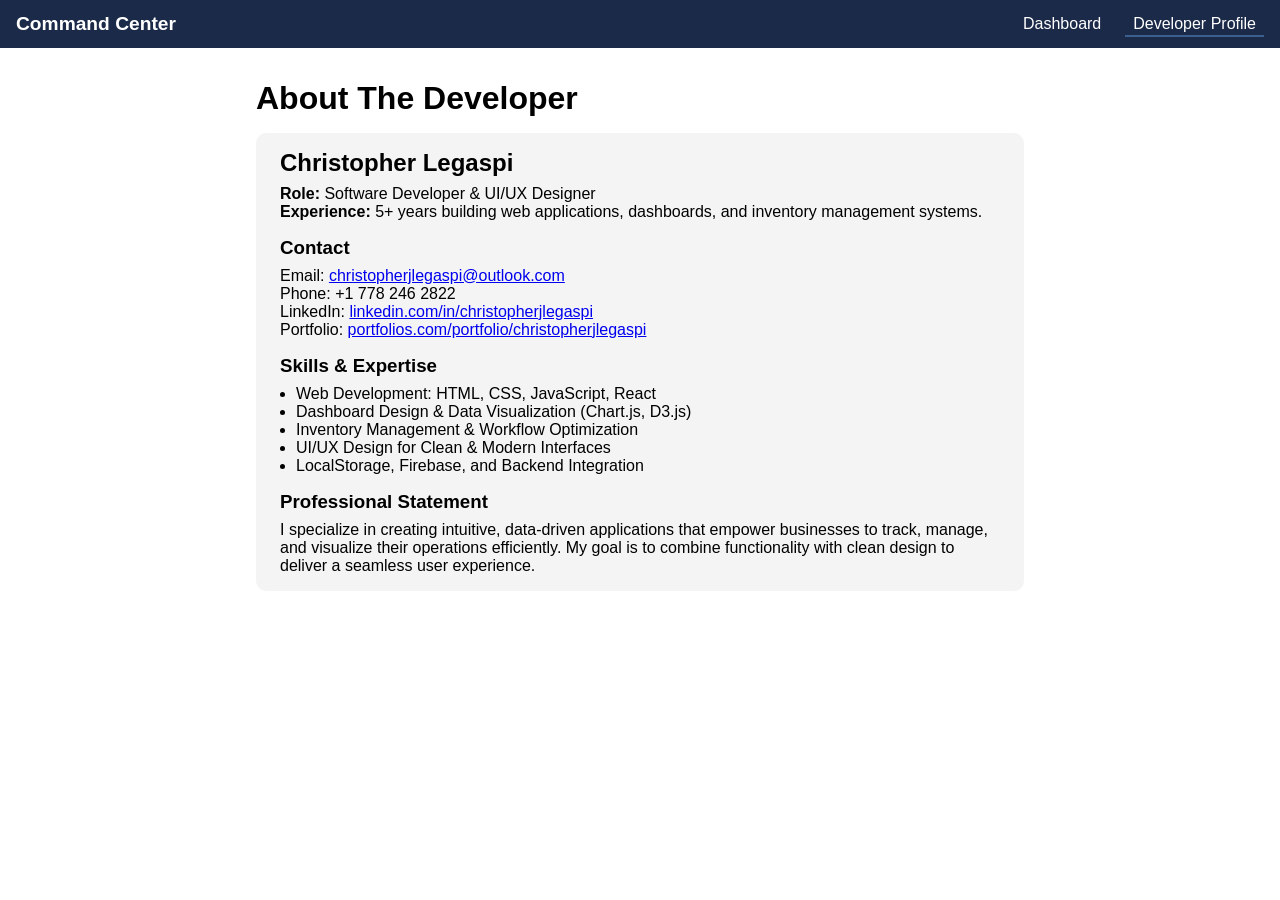
<file: about.html>
<!DOCTYPE html>
<html lang="en">
<head>
  <meta charset="UTF-8">
  <meta name="viewport" content="width=device-width, initial-scale=1.0">
  <title>Developer Profile</title>
  <link rel="stylesheet" href="style.css">
</head>
<body>
  <!-- Navigation -->
  <nav>
    <div class="nav-brand">Command Center</div>
    <ul>
      <li><a href="index.html">Dashboard</a></li>
      <li><a href="about.html" class="active">Developer Profile</a></li>
    </ul>
  </nav>

  <main>
    <h1>About The Developer</h1>

    <section class="profile">
      <h2>Christopher Legaspi</h2>
      <p><strong>Role:</strong> Software Developer & UI/UX Designer</p>
      <p><strong>Experience:</strong> 5+ years building web applications, dashboards, and inventory management systems.</p>

      <h3>Contact</h3>
      <p>Email: <a href="mailto:christopherjlegaspi@outlook.com">christopherjlegaspi@outlook.com</a></p>
      <p>Phone: +1 778 246 2822</p>
      <p>LinkedIn: <a href="https://www.linkedin.com/in/christopherjlegaspi" target="_blank">linkedin.com/in/christopherjlegaspi</a></p>
      <p>Portfolio: <a href="https://portfolios.com/portfolio/christopherjlegaspi" target="_blank">portfolios.com/portfolio/christopherjlegaspi</a></p>

      <h3>Skills & Expertise</h3>
      <ul>
        <li>Web Development: HTML, CSS, JavaScript, React</li>
        <li>Dashboard Design & Data Visualization (Chart.js, D3.js)</li>
        <li>Inventory Management & Workflow Optimization</li>
        <li>UI/UX Design for Clean & Modern Interfaces</li>
        <li>LocalStorage, Firebase, and Backend Integration</li>
      </ul>

      <h3>Professional Statement</h3>
      <p>I specialize in creating intuitive, data-driven applications that empower businesses to track, manage, and visualize their operations efficiently. My goal is to combine functionality with clean design to deliver a seamless user experience.</p>
    </section>
  </main>
</body>
</html>
</file>
<file: style.css>
/* General Reset */
* {
  box-sizing: border-box;
  margin: 0;
  padding: 0;
  font-family: Arial, sans-serif;
}

/* Colors */
:root {
  --primary-color: #1b2a49;
  --secondary-color: #f4f4f4;
  --accent-color: #3a5f8f;
  --danger-color: #d9534f;
}

/* Navigation */
nav {
  display: flex;
  justify-content: space-between;
  align-items: center;
  background: var(--primary-color);
  color: white;
  padding: 0.8rem 1rem;
}

nav .nav-brand {
  font-weight: bold;
  font-size: 1.2rem;
}

nav ul {
  list-style: none;
  display: flex;
  gap: 1rem;
}

nav ul li a {
  color: white;
  text-decoration: none;
  padding: 0.2rem 0.5rem;
}

nav ul li a.active {
  border-bottom: 2px solid var(--accent-color);
}

/* Main Layout */
main {
  max-width: 800px;
  margin: 2rem auto;
  padding: 0 1rem;
}

/* Inventory Input */
.input-section {
  display: flex;
  gap: 0.5rem;
  margin-bottom: 1rem;
}

.input-section input {
  padding: 0.5rem;
  flex: 1;
}

.input-section button {
  padding: 0.5rem 1rem;
  border: none;
  background: var(--accent-color);
  color: white;
  cursor: pointer;
}

.input-section button.danger {
  background: var(--danger-color);
}

/* Inventory List */
.inventory-section ul {
  list-style: none;
  margin-top: 1rem;
}

.inventory-section li {
  background: var(--secondary-color);
  padding: 0.5rem 1rem;
  margin-bottom: 0.5rem;
  border-radius: 5px;
  display: flex;
  justify-content: space-between;
}

/* Chart Section */
.chart-section {
  margin-top: 2rem;
}

/* Profile Page */
.profile {
  background: var(--secondary-color);
  padding: 1rem 1.5rem;
  border-radius: 10px;
  margin-top: 1rem;
}

.profile h2 {
  margin-bottom: 0.5rem;
}

.profile h3 {
  margin-top: 1rem;
  margin-bottom: 0.5rem;
}

.profile ul {
  margin-left: 1rem;
  list-style: disc;
}
</file>
